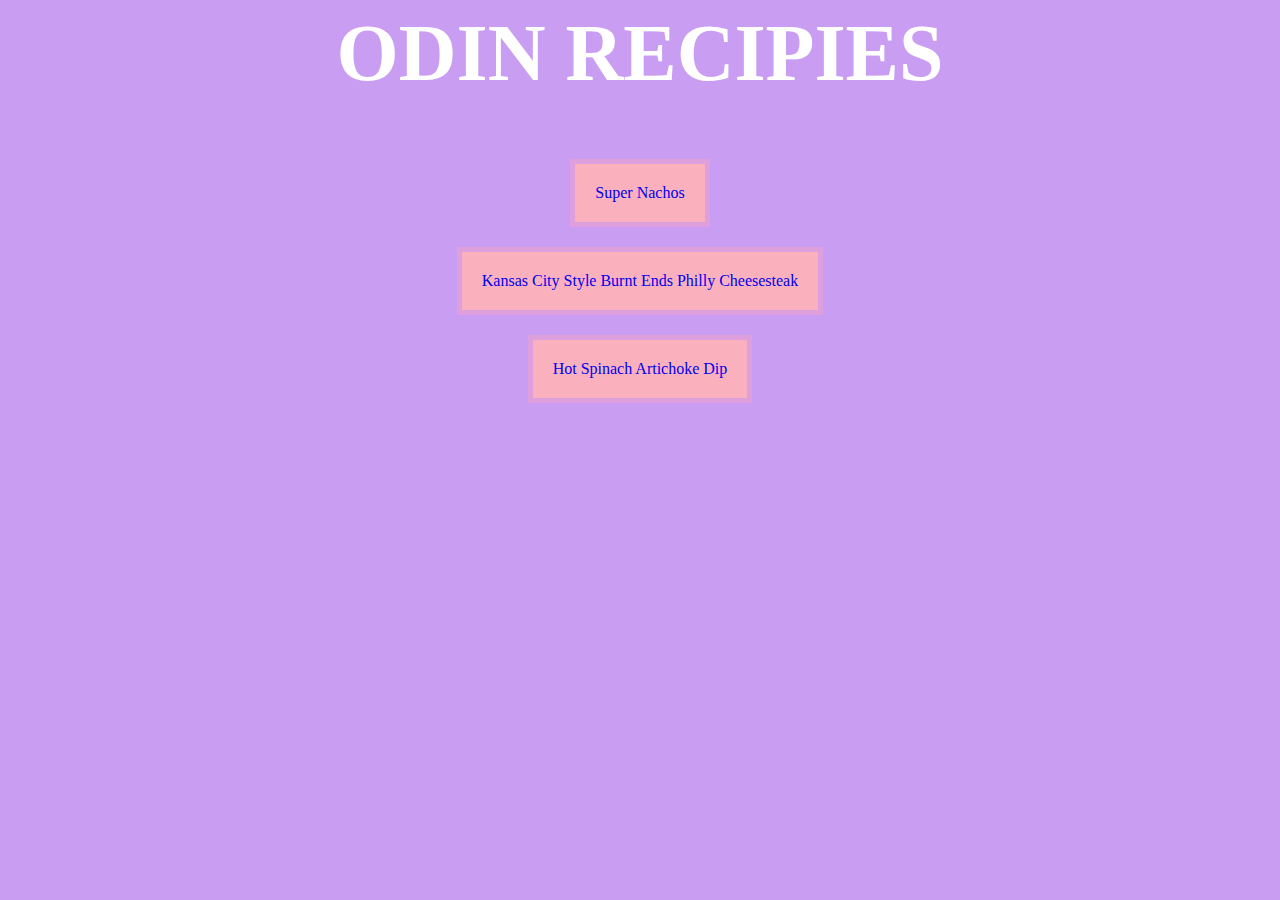
<file: index.html>
<!DOCTYPE html>
<html>
    <html lang="en">
        <head>
        <meta charset="UTF-8">
        <title>Odin Recipes</title>
        <link rel="stylesheet" href="styles/style.css">
    </head>
        <body>
        <div class="title">ODIN RECIPIES</div>
        <dev class="container">
       <div class="one">
     <a style="text-decoration:none" href="nachos.html">Super Nachos</a>
    </div>
        <div class="two">
        <a  style="text-decoration:none" href="burntends.html">Kansas City Style Burnt Ends Philly Cheesesteak</a>
    </div>
       <div class="three">
       <a style="text-decoration:none" href="dip.html">Hot Spinach Artichoke Dip</a>
        </div>
        </dev>
        </body>
        </html>
</file>
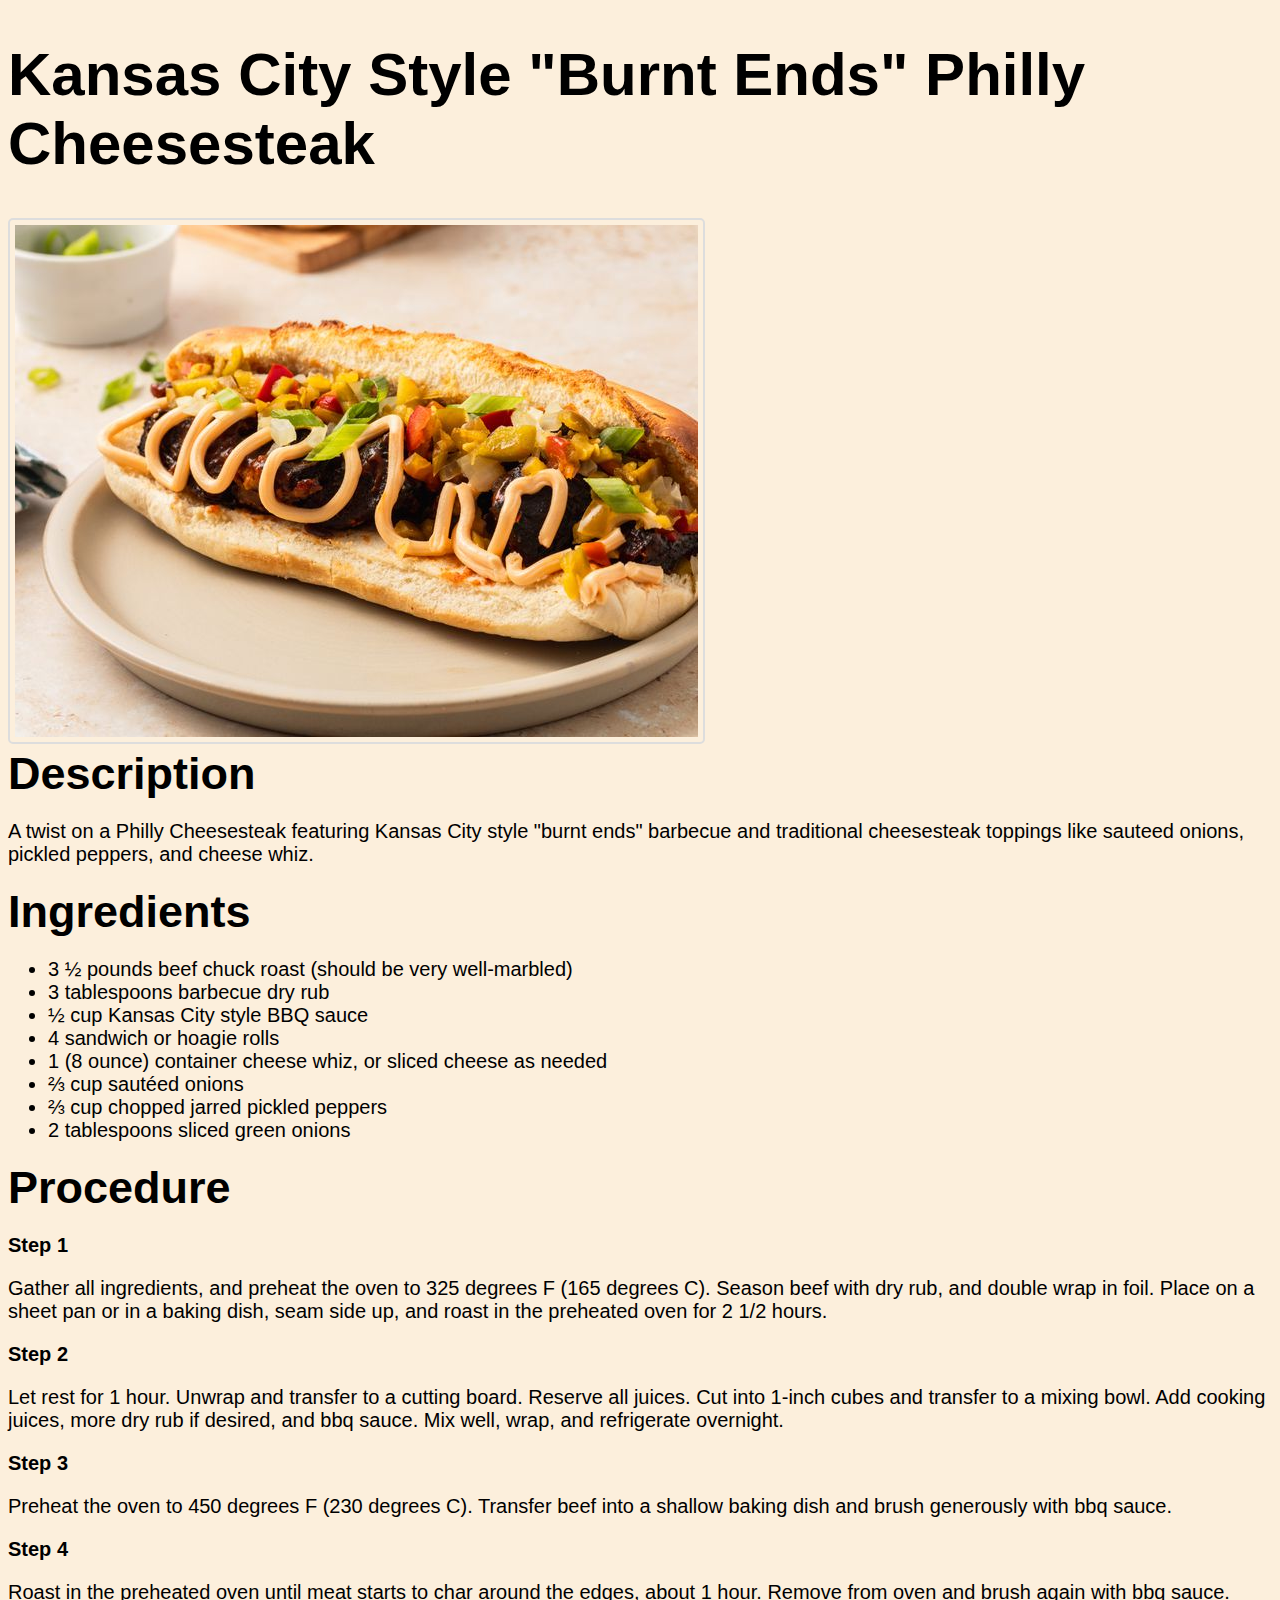
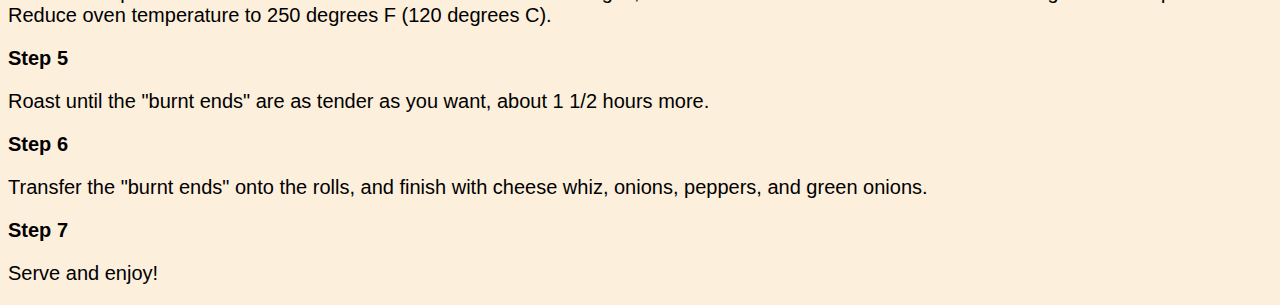
<file: burntends.html>
<!DOCTYPE html>
<html>
    <head>
        <style>

        </style>
        <meta charset="UTF-8">
        <title>Odin Recipes</title>
        <link rel="stylesheet" href="styles/ends.css"> 
    </head>
    <body>
        <h1>Kansas City Style "Burnt Ends" Philly Cheesesteak</h1>
        <img src="burntends.jpg" title="Kansas City Style Burnt Ends Philly Cheesesteak" alt="image Of Kansas City Style Burnt Ends Philly Cheesesteak">
        <h2>Description</h2>
        <p>A twist on a Philly Cheesesteak featuring Kansas City style "burnt ends" barbecue and traditional cheesesteak toppings like sauteed onions, pickled peppers, and cheese whiz.</p>
        <h2>Ingredients</h2>
        <ul>
            <li>3 ½ pounds beef chuck roast (should be very well-marbled)</li>
            <li>3 tablespoons barbecue dry rub</li>
            <li>½ cup Kansas City style BBQ sauce</li>
            <li>4 sandwich or hoagie rolls</li>
            <li>1 (8 ounce) container cheese whiz, or sliced cheese as needed</li>
            <li>⅔ cup sautéed onions</li>
            <li>⅔ cup chopped jarred pickled peppers</li>
            <li>2 tablespoons sliced green onions</li>
        </ul>
        <h2>Procedure</h2>
        <h3>Step 1</h3>
        <p>Gather all ingredients, and preheat the oven to 325 degrees F (165 degrees C). Season beef with dry rub, and double wrap in foil. Place on a sheet pan or in a baking dish, seam side up, and roast in the preheated oven for 2 1/2 hours.</p>
        <h3>Step 2</h3>
        <p>Let rest for 1 hour. Unwrap and transfer to a cutting board. Reserve all juices. Cut into 1-inch cubes and transfer to a mixing bowl. Add cooking juices, more dry rub if desired, and bbq sauce. Mix well, wrap, and refrigerate overnight.</p>
        <h3>Step 3</h3>
        <p>Preheat the oven to 450 degrees F (230 degrees C). Transfer beef into a shallow baking dish and brush generously with bbq sauce.</p>
        <h3>Step 4</h3>
        <p>Roast in the preheated oven until meat starts to char around the edges, about 1 hour. Remove from oven and brush again with bbq sauce. Reduce oven temperature to 250 degrees F (120 degrees C).</p>
        <h3>Step 5</h3>
        <p>Roast until the "burnt ends" are as tender as you want, about 1 1/2 hours more.</p>
        <h3>Step 6</h3>
        <p>Transfer the "burnt ends" onto the rolls, and finish with cheese whiz, onions, peppers, and green onions.</p>
        <h3>Step 7</h3>
        <p>Serve and enjoy!</p>

    </body>
</html>
</file>
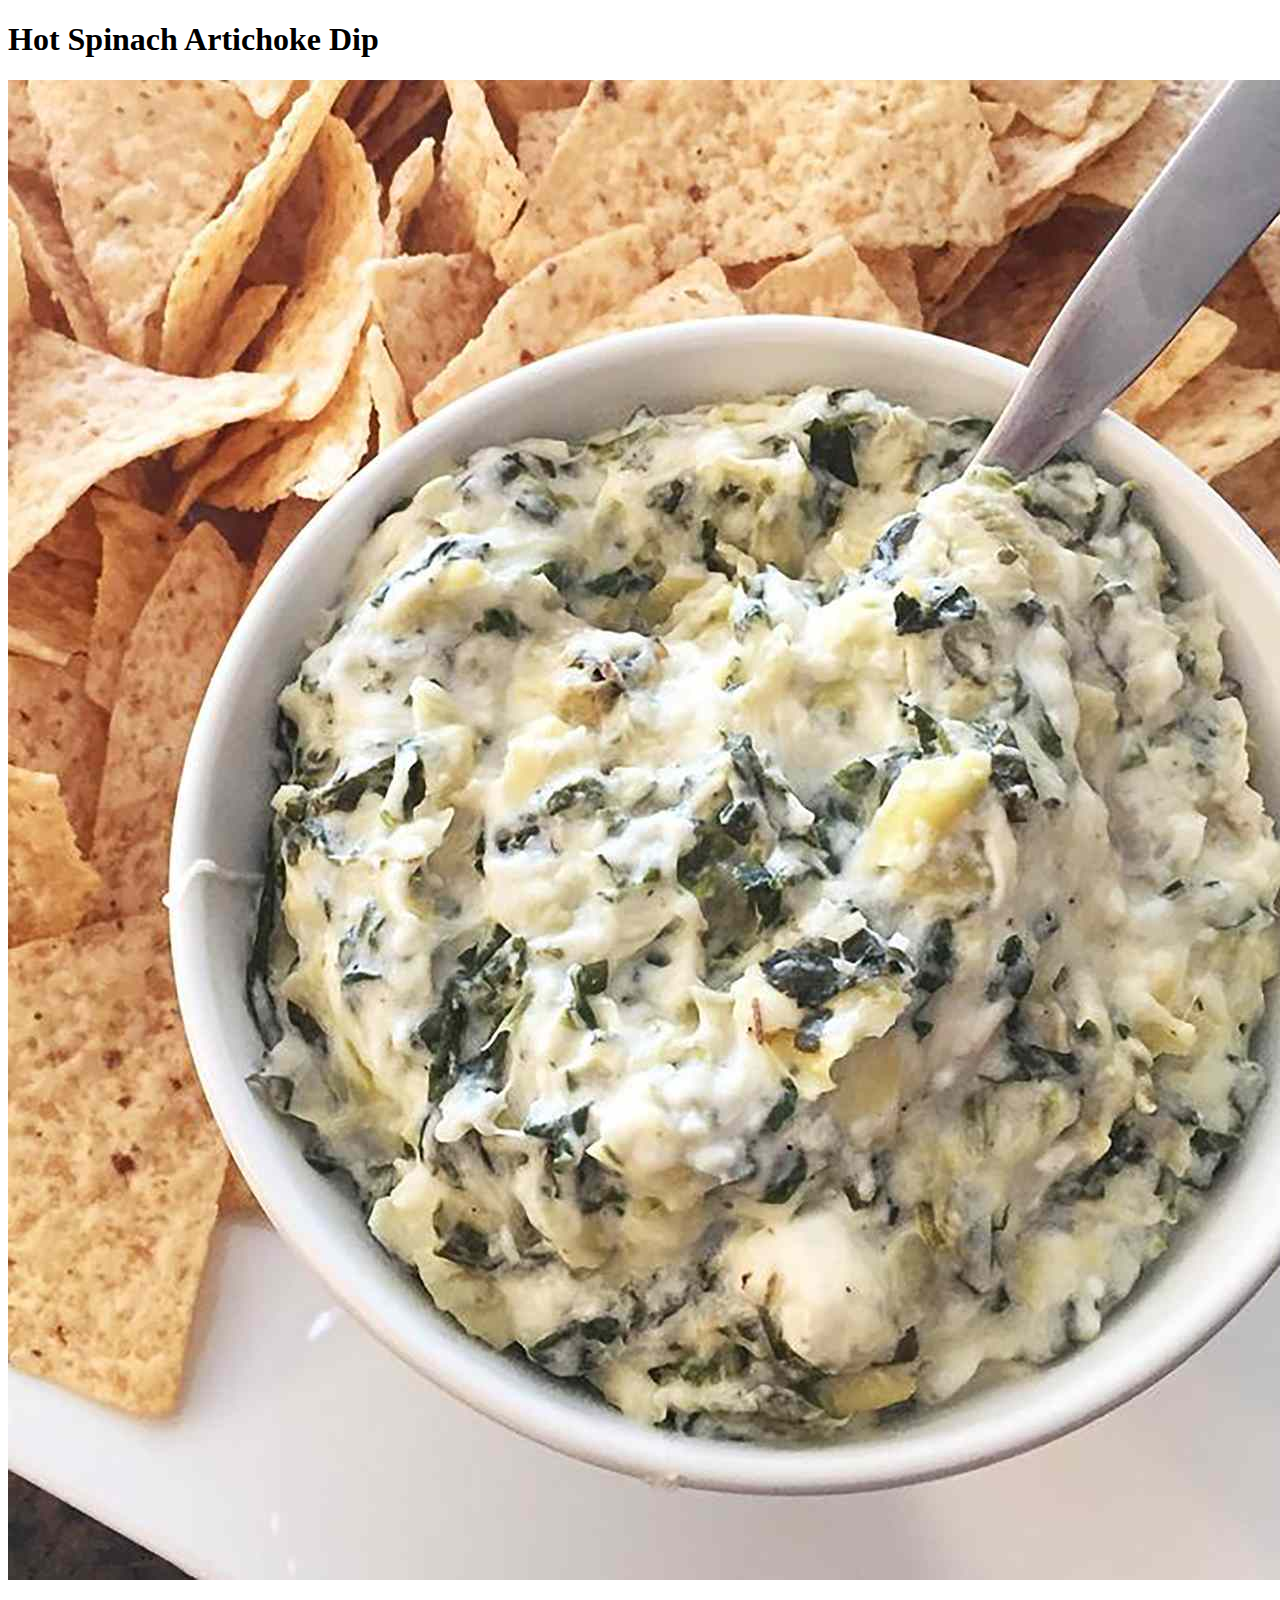
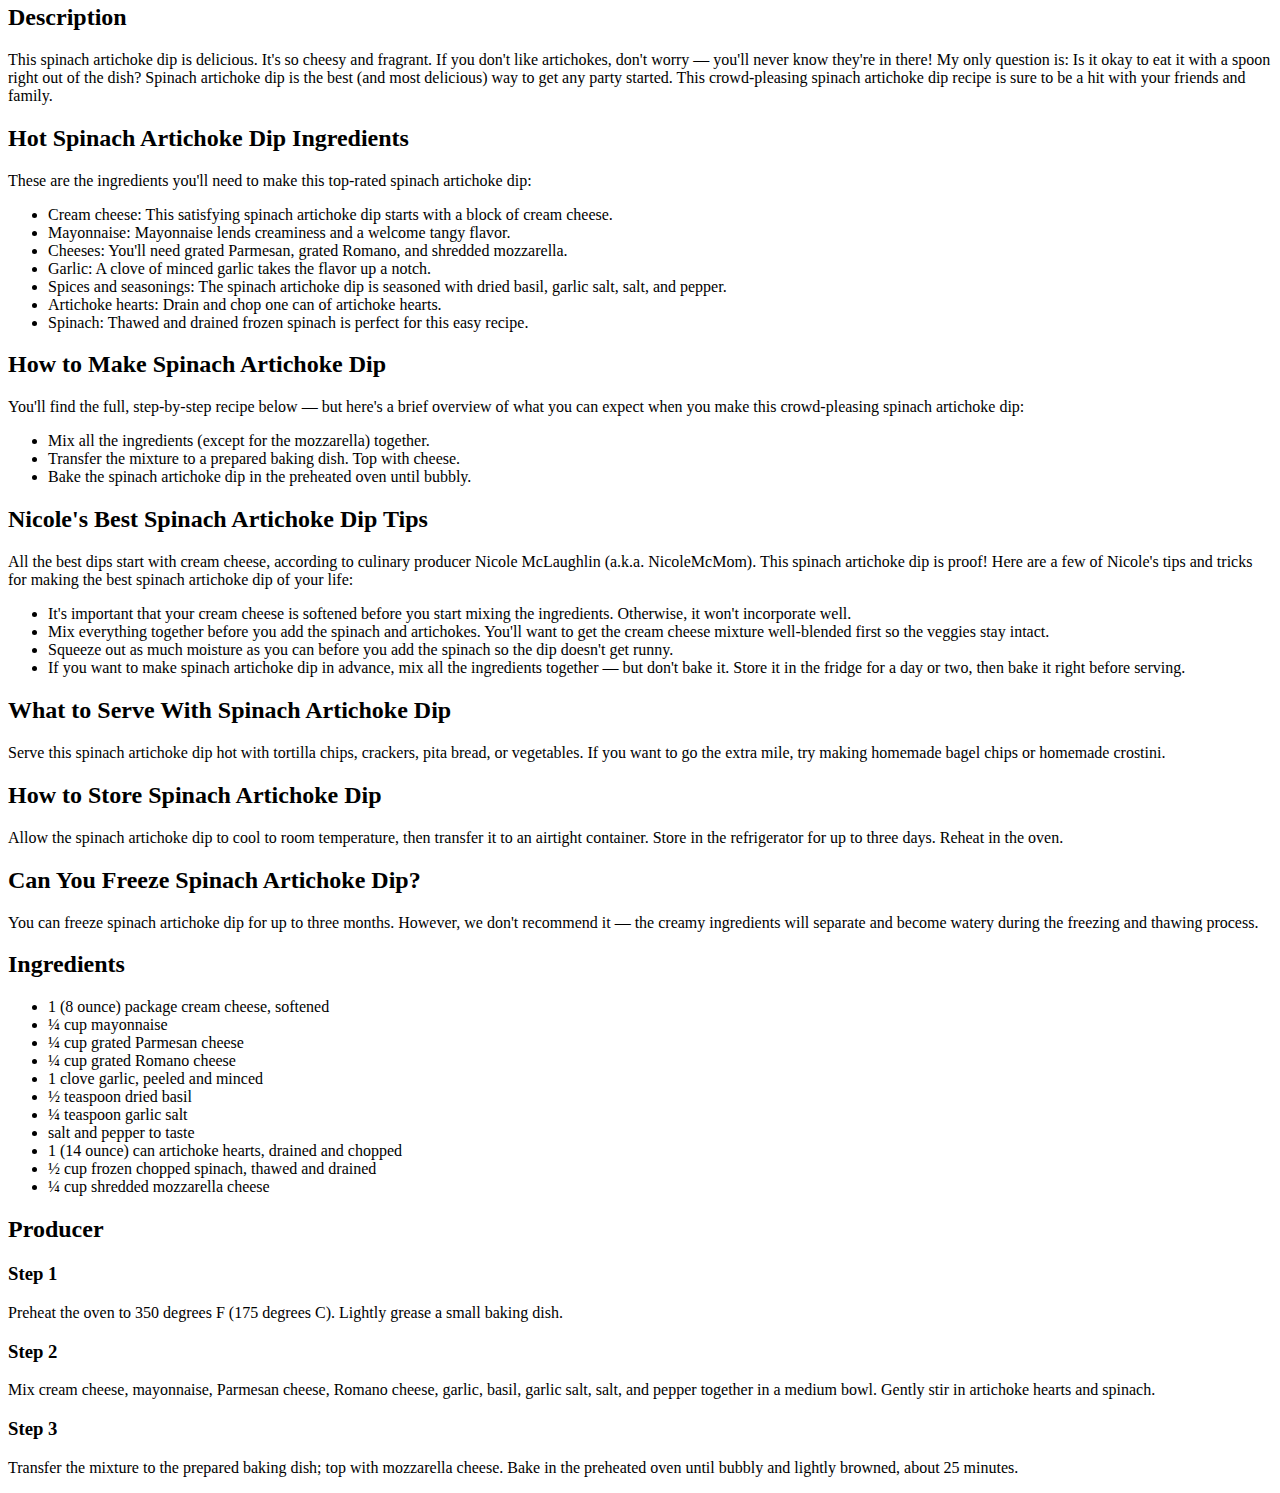
<file: dip.html>
<!DOCTYPE html>
<html>
<head>
    <meta charset="UTF-8">
    <title>Odin Recipes</title>
</head>
<body>
    <h1>Hot Spinach Artichoke Dip</h1>
    <img src="hotspinachdip.jpg" title="Hot Spinach Artichoke Dip" alt="Image Of Hot Spinach Artichoke Dip">
    <h2>Description</h2>
    <p>This spinach artichoke dip is delicious. It's so cheesy and fragrant. If you don't like artichokes,
       don't worry — you'll never know they're in there! My only question is: Is it okay to eat it with a 
       spoon right out of the dish?
       Spinach artichoke dip is the best (and most delicious) way to get any party started. This crowd-pleasing
     spinach artichoke dip recipe is sure to be a hit with your friends and family.</p>

    <h2>Hot Spinach Artichoke Dip Ingredients</h2>
    <p>These are the ingredients you'll need to make this top-rated spinach artichoke dip:</p>
<ul>
    <li>Cream cheese: This satisfying spinach artichoke dip starts with a block of cream cheese.</li>
    <li>Mayonnaise: Mayonnaise lends creaminess and a welcome tangy flavor.</li>
    <li>Cheeses: You'll need grated Parmesan, grated Romano, and shredded mozzarella.</li>
    <li>Garlic: A clove of minced garlic takes the flavor up a notch.</li>
    <li>Spices and seasonings: The spinach artichoke dip is seasoned with dried basil, garlic salt, salt, and pepper.</li>
    <li>Artichoke hearts: Drain and chop one can of artichoke hearts.</li>
    <li>Spinach: Thawed and drained frozen spinach is perfect for this easy recipe.</li>
</ul>
<h2>How to Make Spinach Artichoke Dip</h2>
<p>You'll find the full, step-by-step recipe below — but here's a brief overview of what you can expect when you make this crowd-pleasing spinach artichoke dip:</p>
<ul>
    <li>Mix all the ingredients (except for the mozzarella) together.</li>
    <li>Transfer the mixture to a prepared baking dish. Top with cheese.</li>
    <li> Bake the spinach artichoke dip in the preheated oven until bubbly.</li>
</ul>
<h2>Nicole's Best Spinach Artichoke Dip Tips</h2>
<p>All the best dips start with cream cheese, according to culinary producer Nicole McLaughlin (a.k.a. NicoleMcMom). This spinach artichoke dip is proof! Here are
   a few of Nicole's tips and tricks for making the best spinach artichoke dip of your life:</p>
   <ul>
    <li>It's important that your cream cheese is softened before you start mixing the ingredients. Otherwise, it won't incorporate well.</li>
    <li>Mix everything together before you add the spinach and artichokes. You'll want to get the cream cheese mixture well-blended first so the veggies stay intact.</li>
    <li>Squeeze out as much moisture as you can before you add the spinach so the dip doesn't get runny.</li>
    <li>If you want to make spinach artichoke dip in advance, mix all the ingredients together — but don't bake it. Store it in the fridge for a day or two, then bake it right before serving.</li>
</ul>
<h2>What to Serve With Spinach Artichoke Dip</h2>
<p>Serve this spinach artichoke dip hot with tortilla chips, crackers, pita bread, or vegetables. If you want to go the extra mile, try making homemade bagel chips or homemade crostini.</p>
<h2>How to Store Spinach Artichoke Dip</h2>
<p>Allow the spinach artichoke dip to cool to room temperature, then transfer it to an airtight container. Store in the refrigerator for up to three days. Reheat in the oven.</p>
<h2>Can You Freeze Spinach Artichoke Dip?</h2>
<p>You can freeze spinach artichoke dip for up to three months. However, we don't recommend it — the creamy ingredients will separate and become watery during the freezing and thawing process.</p>
<h2>Ingredients</h2>
<ul>
    <li>1 (8 ounce) package cream cheese, softened</li>
    <li>¼ cup mayonnaise</li>
    <li>¼ cup grated Parmesan cheese</li>
    <li>¼ cup grated Romano cheese</li>
    <li>1 clove garlic, peeled and minced</li>
    <li>½ teaspoon dried basil</li>
    <li>¼ teaspoon garlic salt</li>
    <li>salt and pepper to taste</li>
    <li>1 (14 ounce) can artichoke hearts, drained and chopped</li>
    <li>½ cup frozen chopped spinach, thawed and drained</li>
    <li>¼ cup shredded mozzarella cheese</li>
</ul>
<h2>Producer</h2>
<h3>Step 1</h3>
<p>Preheat the oven to 350 degrees F (175 degrees C). Lightly grease a small baking dish.</p>
<h3>Step 2</h3>
<p>Mix cream cheese, mayonnaise, Parmesan cheese, Romano cheese, garlic, basil, garlic salt, salt, and pepper together in a medium bowl. Gently stir in artichoke hearts and spinach.</p>
<h3>Step 3</h3>
<p>Transfer the mixture to the prepared baking dish; top with mozzarella cheese. Bake in the preheated oven until bubbly and lightly browned, about 25 minutes.</p>
</body>
</html>
</file>
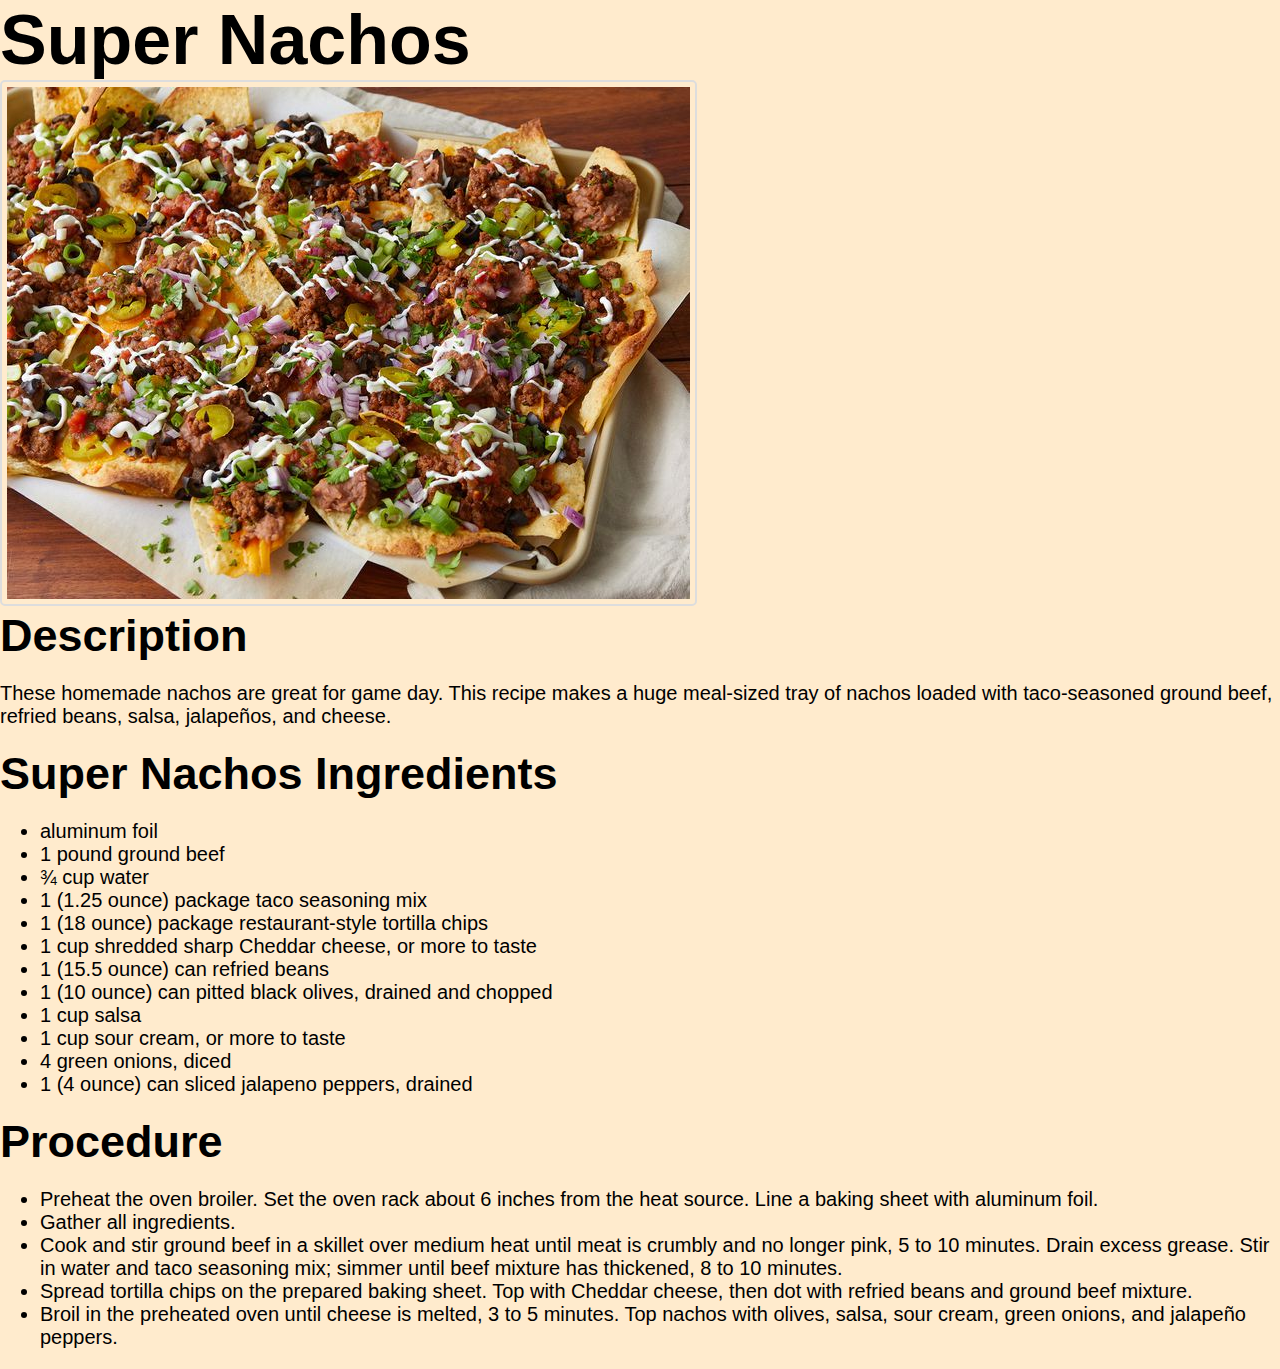
<file: nachos.html>
<!DOCTYPE html>
<html>
    <head>
        <style>

        </style>
        <meta charset="UTF-8">
        <title>Odin Recipes</title>
        <link rel="stylesheet" href="styles/nachos.css">
    </head>
    <body>
        <h1>Super Nachos</h1>
        <img src="Supernachos.jpg" title="Super Nachos" alt="image of Super Nachos">
        <h2>Description</h2>
        <p>
            These homemade nachos are great for game day. This recipe makes a huge 
            meal-sized tray of nachos loaded with taco-seasoned ground beef, refried 
            beans, salsa, jalapeños, and cheese.
        </p>
        <h2> Super Nachos Ingredients </h2>
        <ul>
            <li>aluminum foil</li>
            <li>1 pound ground beef</li>
            <li>¾ cup water</li>
            <li>1 (1.25 ounce) package taco seasoning mix</li>
            <li>1 (18 ounce) package restaurant-style tortilla chips</li>
            <li>1 cup shredded sharp Cheddar cheese, or more to taste</li>
            <li>1 (15.5 ounce) can refried beans</li>
            <li>1 (10 ounce) can pitted black olives, drained and chopped</li>
            <li>1 cup salsa</li>
            <li>1 cup sour cream, or more to taste</li>
            <li>4 green onions, diced</li>
            <li>1 (4 ounce) can sliced jalapeno peppers, drained</li>
        </ul>
        <h2>Procedure</h2>
        <ul>
            <li>Preheat the oven broiler. Set the oven rack about 6 inches
                from the heat source. Line a baking sheet with aluminum foil.</li>
            <li>Gather all ingredients.</li>
            <li>Cook and stir ground beef in a skillet over medium heat until
                meat is crumbly and no longer pink, 5 to 10 minutes. Drain excess
                grease. Stir in water and taco seasoning mix; simmer until beef 
                mixture has thickened, 8 to 10 minutes.</li>
            <li>Spread tortilla chips on the prepared baking sheet. Top with Cheddar
                cheese, then dot with refried beans and ground beef mixture.</li>
            <li>Broil in the preheated oven until cheese is melted, 3 to 5 minutes.
                Top nachos with olives, salsa, sour cream, green onions, and jalapeño peppers.</li>
        </ul>
    </body>
</html>
</file>
<file: styles/style.css>
body {
    background-color: #892be275;
    text-align: center;
}
.title {
    color: hsl(0, 0%, 100%);
    font-size: 80px;
    text-align: center;
    font-weight: bold;
    margin-bottom: 50px;
}
.one {
    background: #fbb1bd;
    border: 5px solid plum;
    padding: 20px;
    margin: 10px;
}
.two {
    background: #fbb1bd;
    border: 5px solid plum;
    padding: 20px;
    margin: 10px;
}
.three {
    background: #fbb1bd;
    border: 5px solid plum;
    padding: 20px;
    margin: 10px;
}
.container {
    display: flex;
    flex-direction: column;
    align-items: center;
    justify-content: space-between;
}
</file>
<file: styles/ends.css>
body {
    background-color: #fcefdc;
    font-family: Arial, Helvetica, sans-serif;
}
h1 {
    font-size: 60px;
    font-weight: bold;
    margin: 2 ,0;
}
h2 {
    font-size: 45px;
    font-weight: bold;
    margin: 0 auto;
}
p {
    font-size: 20px;
}
ul {
    font-size: 20px;
    text-align:left;
}
h3 {
    font-size: 20px;
    text-align:left;
}
img {
    border: 2px solid #ddd;
    border-radius: 5px;
    padding: 5px;
    max-width: 100%;
    height: auto;
}
</file>
<file: styles/nachos.css>
body {
    background-color: blanchedalmond;
    font-family: Arial, Helvetica, sans-serif;
    margin: 0 auto;
}
h1 {
    font-size: 70px;
    font-weight: bold;
    margin: 0 auto;
}
h2 {
    font-size: 45px;
    font-weight: bold;
    margin: 0 auto;
}
p {
    font-size: 20px;
}
ul {
    font-size: 20px;
    text-align:left;
}
img {
    border: 2px solid #ddd;
    border-radius: 5px;
    padding: 5px;
    max-width: 100%;
    height: auto;
}
</file>
